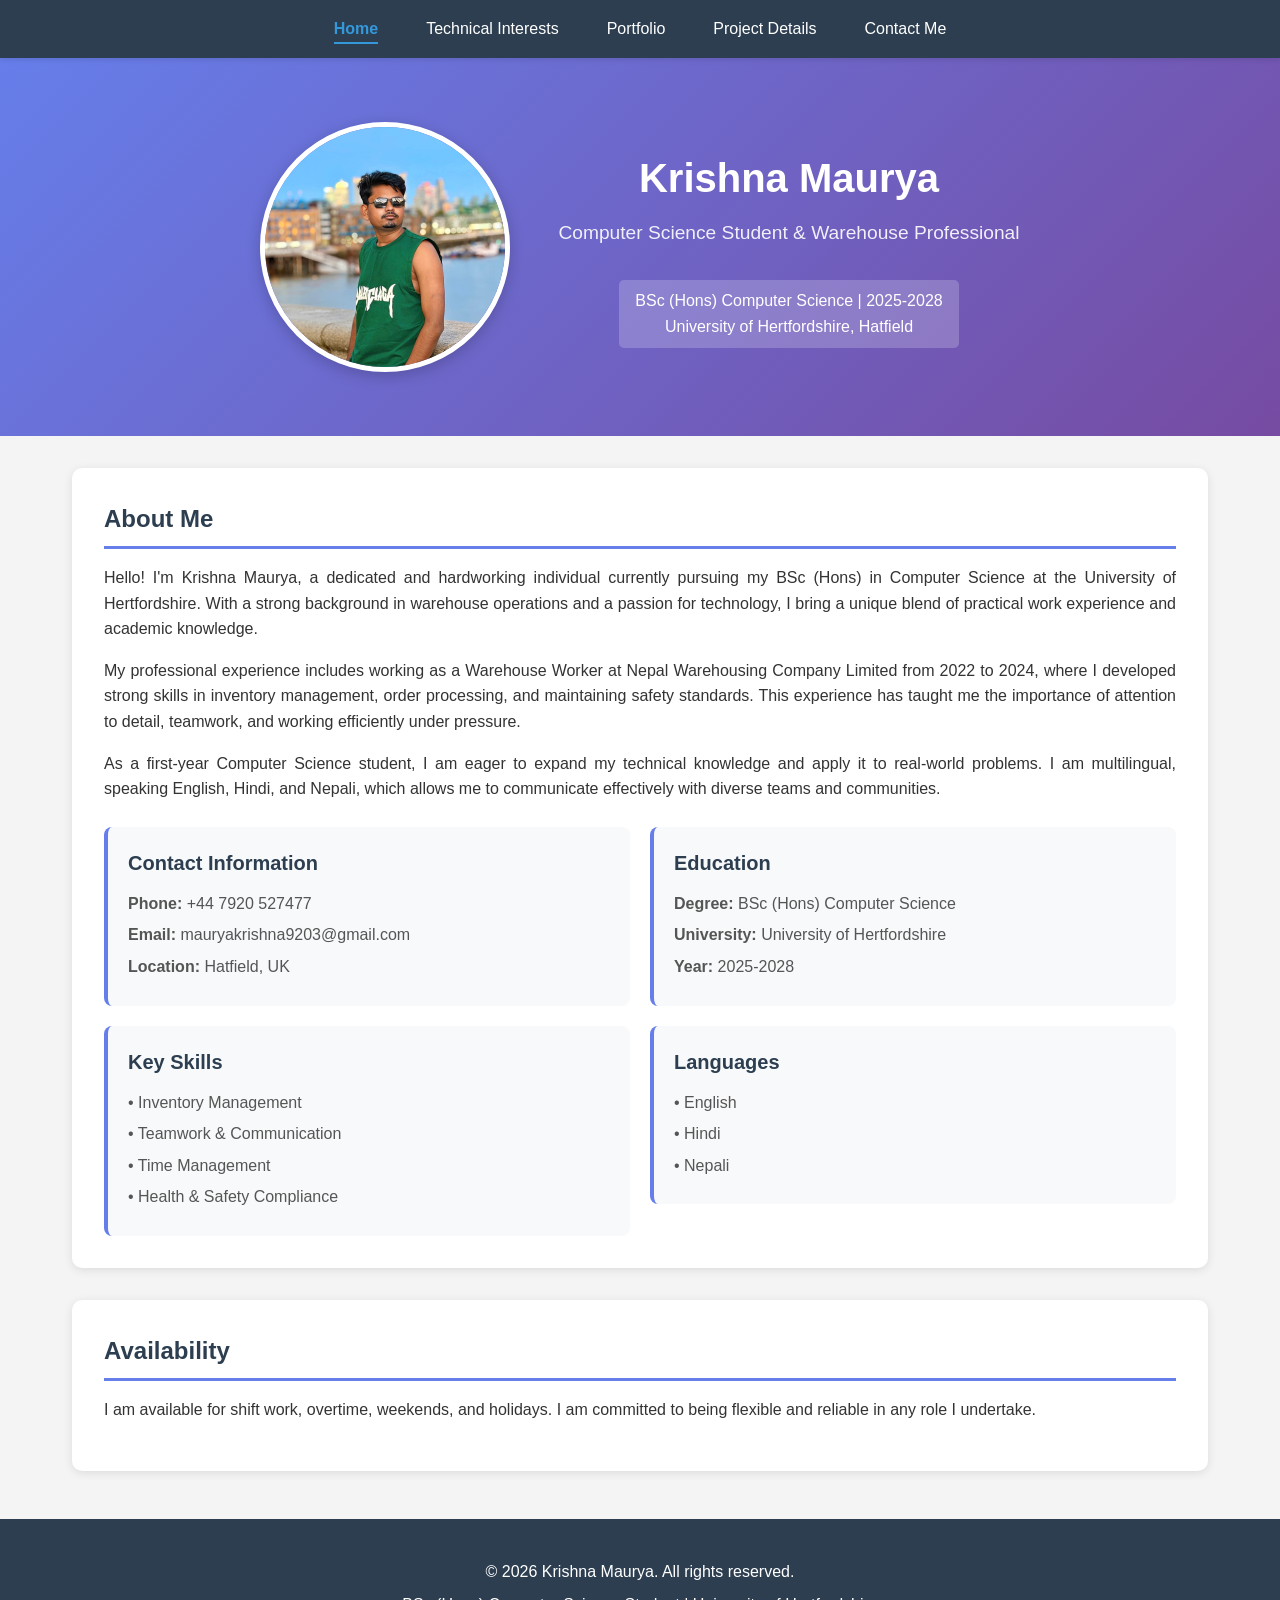
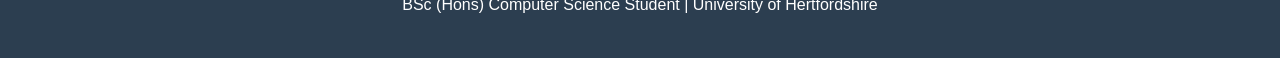
<file: index.html>
<!DOCTYPE html>
<html lang="en">
<head>
    <meta charset="UTF-8">
    <meta name="viewport" content="width=device-width, initial-scale=1.0">
    <meta name="description" content="Krishna Maurya - Personal Portfolio Website">
    <title>Krishna Maurya | Personal Portfolio</title>
    <link rel="stylesheet" href="css/style.css">
    
</head>
<body>
    <!-- Navigation -->
    <nav>
        <ul>
            <li><a href="index.html" class="active">Home</a></li>
            <li><a href="technical-interests.html">Technical Interests</a></li>
            <li><a href="portfolio.html">Portfolio</a></li>
            <li><a href="project-details.html">Project Details</a></li>
            <li><a href="contact.html">Contact Me</a></li>
        </ul>
    </nav>

    <!-- Hero Section -->
    <header>
        <div class="hero-content">
            <img src="img/me.jpeg" alt="Krishna Maurya" class="profile-photo">
            <div class="hero-text">
                <h1>Krishna Maurya</h1>
                <p class="subtitle">Computer Science Student & Warehouse Professional</p>
                <p class="degree-info">BSc (Hons) Computer Science | 2025-2028<br>University of Hertfordshire, Hatfield</p>
            </div>
        </div>
    </header>

    <!-- Main Content -->
    <main>
        <section class="about-section">
            <h2>About Me</h2>
            <p>
                Hello! I'm Krishna Maurya, a dedicated and hardworking individual currently pursuing my BSc (Hons) in Computer Science at the University of Hertfordshire. With a strong background in warehouse operations and a passion for technology, I bring a unique blend of practical work experience and academic knowledge.
            </p>
            <p>
                My professional experience includes working as a Warehouse Worker at Nepal Warehousing Company Limited from 2022 to 2024, where I developed strong skills in inventory management, order processing, and maintaining safety standards. This experience has taught me the importance of attention to detail, teamwork, and working efficiently under pressure.
            </p>
            <p>
                As a first-year Computer Science student, I am eager to expand my technical knowledge and apply it to real-world problems. I am multilingual, speaking English, Hindi, and Nepali, which allows me to communicate effectively with diverse teams and communities.
            </p>

            <div class="info-grid">
                <div class="info-card">
                    <h3>Contact Information</h3>
                    <p><strong>Phone:</strong> +44 7920 527477</p>
                    <p><strong>Email:</strong> mauryakrishna9203@gmail.com</p>
                    <p><strong>Location:</strong> Hatfield, UK</p>
                </div>

                <div class="info-card">
                    <h3>Education</h3>
                    <p><strong>Degree:</strong> BSc (Hons) Computer Science</p>
                    <p><strong>University:</strong> University of Hertfordshire</p>
                    <p><strong>Year:</strong> 2025-2028</p>
                </div>

                <div class="info-card">
                    <h3>Key Skills</h3>
                    <p>• Inventory Management</p>
                    <p>• Teamwork & Communication</p>
                    <p>• Time Management</p>
                    <p>• Health & Safety Compliance</p>
                </div>

                <div class="info-card">
                    <h3>Languages</h3>
                    <p>• English</p>
                    <p>• Hindi</p>
                    <p>• Nepali</p>
                </div>
            </div>
        </section>

        <section class="about-section">
            <h2>Availability</h2>
            <p>
                I am available for shift work, overtime, weekends, and holidays. I am committed to being flexible and reliable in any role I undertake.
            </p>
        </section>
    </main>

    <!-- Footer -->
    <footer>
        <p>&copy; 2026 Krishna Maurya. All rights reserved.</p>
        <p>BSc (Hons) Computer Science Student | University of Hertfordshire</p>
    </footer>
</body>
</html>
</file>
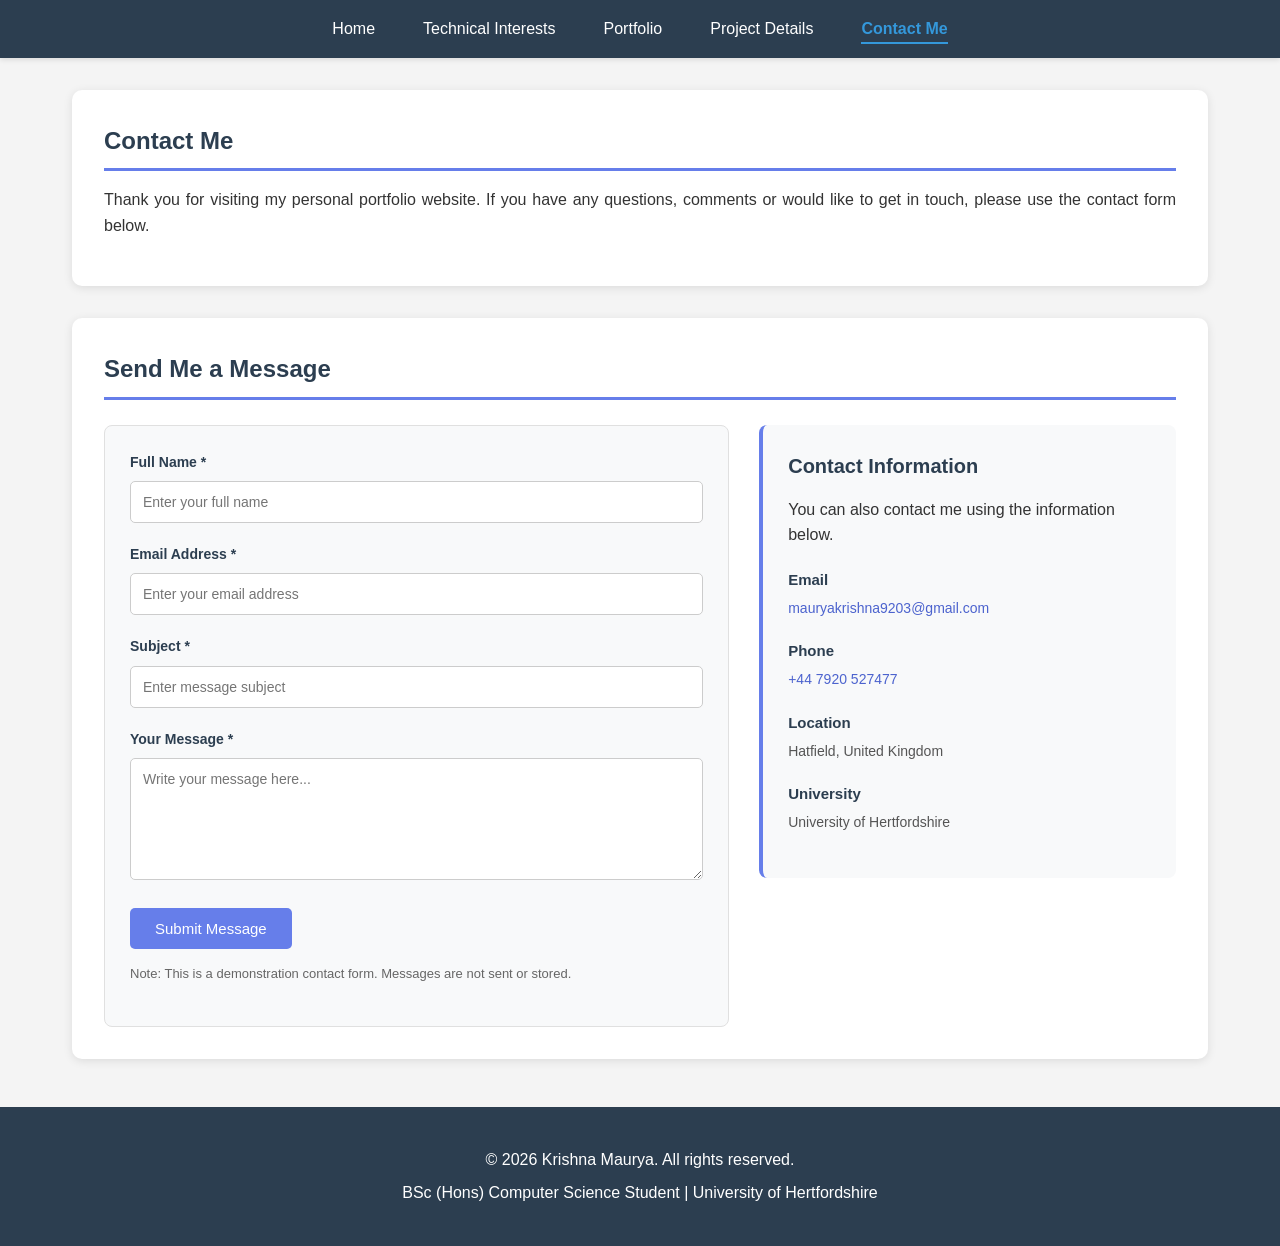
<file: contact.html>
<!DOCTYPE html>
<html lang="en">
<head>
    <meta charset="UTF-8">
    <meta name="viewport" content="width=device-width, initial-scale=1.0">
    <meta name="description" content="Krishna Maurya - Personal Portfolio Website">
    <title>Krishna Maurya | Personal Portfolio</title>
    <link rel="stylesheet" href="css/style.css">
    
</head>
<body>
    <!-- Navigation -->
    <nav>
        <ul>
            <li><a href="index.html" >Home</a></li>
            <li><a href="technical-interests.html" >Technical Interests</a></li>
            <li><a href="portfolio.html" >Portfolio</a></li>
            <li><a href="project-details.html" >Project Details</a></li>
            <li><a href="contact.html" class="active">Contact Me</a></li>
        </ul>
    </nav>

    <!-- Main Content -->
    <main>
        <!-- Contact Introduction -->
        <section class="about-section">
            <h2>Contact Me</h2>
            <p>
                Thank you for visiting my personal portfolio website.
                If you have any questions, comments or would like
                to get in touch, please use the contact form below.
            </p>
        </section>
        <!-- Contact Form Section -->
        <section class="about-section">
            <h2>Send Me a Message</h2>

            <div class="contact-container">

                <!-- Contact Form -->
                <div class="contact-form">
                    <form action="#" method="get">

                        <div class="form-group">
                            <label for="name">Full Name *</label>
                            <input type="text"
                                id="name"
                                name="name"
                                placeholder="Enter your full name"
                                autocomplete="name"
                                required>
                        </div>

                        <div class="form-group">
                            <label for="email">Email Address *</label>
                            <input type="email"
                                id="email"
                                name="email"
                                placeholder="Enter your email address"
                                autocomplete="email"
                                required>
                        </div>

                        <div class="form-group">
                            <label for="subject">Subject *</label>
                            <input type="text"
                                id="subject"
                                name="subject"
                                placeholder="Enter message subject"
                                required>
                        </div>

                        <div class="form-group">
                            <label for="message">Your Message *</label>
                            <textarea id="message"
                                    name="message"
                                    rows="6"
                                    placeholder="Write your message here..."
                                    required></textarea>
                        </div>

                        <button type="submit" class="submit-btn">
                            Submit Message
                        </button>

                        <p class="form-note">
                            Note: This is a demonstration contact form.
                            Messages are not sent or stored.
                        </p>

                    </form>
                </div>
                <!-- Contact Information -->
                <aside class="contact-info">
                    <h3>Contact Information</h3>

                    <p>
                        You can also contact me using the
                        information below.
                    </p>

                    <div class="contact-detail">
                        <h4>Email</h4>
                        <p>
                            <a href="mailto:mauryakrishna9203@gmail.com">
                                mauryakrishna9203@gmail.com
                            </a>
                        </p>
                    </div>

                    <div class="contact-detail">
                        <h4>Phone</h4>
                        <p>
                            <a href="tel:+447920527477">
                                +44 7920 527477
                            </a>
                        </p>
                    </div>

                    <div class="contact-detail">
                        <h4>Location</h4>
                        <p>Hatfield, United Kingdom</p>
                    </div>

                    <div class="contact-detail">
                        <h4>University</h4>
                        <p>University of Hertfordshire</p>
                    </div>
                </aside>

            </div>
        </section>

    </main>

    <!-- Footer -->
    <footer>
        <p>&copy; 2026 Krishna Maurya. All rights reserved.</p>
        <p>BSc (Hons) Computer Science Student | University of Hertfordshire</p>
    </footer>
</body>
</html>
</file>
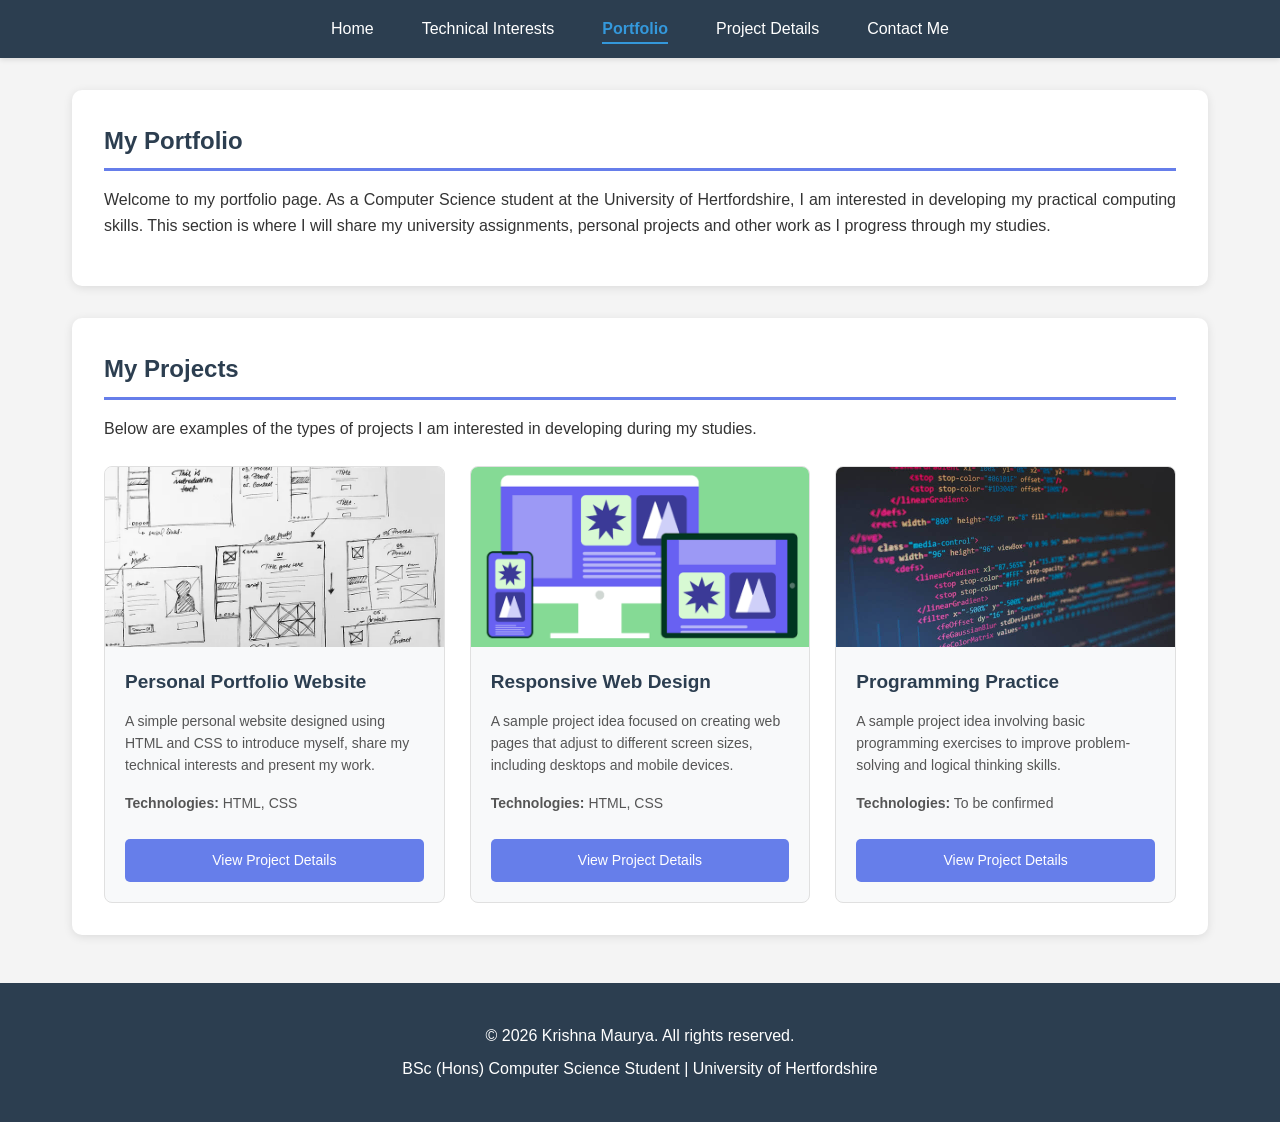
<file: portfolio.html>
<!DOCTYPE html>
<html lang="en">
<head>
    <meta charset="UTF-8">
    <meta name="viewport" content="width=device-width, initial-scale=1.0">
    <meta name="description" content="Krishna Maurya - Personal Portfolio Website">
    <title>Krishna Maurya | Personal Portfolio</title>
    <link rel="stylesheet" href="css/style.css">
    
</head>
<body>
    <!-- Navigation -->
    <nav>
        <ul>
            <li><a href="index.html" >Home</a></li>
            <li><a href="technical-interests.html" >Technical Interests</a></li>
            <li><a href="portfolio.html" class="active">Portfolio</a></li>
            <li><a href="project-details.html">Project Details</a></li>
            <li><a href="contact.html">Contact Me</a></li>
        </ul>
    </nav>
    <!-- Main Content -->
    <main>
        <!-- Portfolio Introduction -->
        <section class="about-section">
            <h2>My Portfolio</h2>
            <p>
                Welcome to my portfolio page. As a Computer Science
                student at the University of Hertfordshire, I am
                interested in developing my practical computing skills.
                This section is where I will share my university
                assignments, personal projects and other work as
                I progress through my studies.
            </p>
        </section>
        <!-- Projects Section -->
        <section class="about-section">
            <h2>My Projects</h2>

            <p>
                Below are examples of the types of projects I am
                interested in developing during my studies.
            </p>

            <div class="portfolio-grid">

                <!-- Project 1 -->
                <article class="project-card">
                    <img src="img/portfolio.webp"
                        alt="Preview of a personal portfolio website">

                    <div class="project-info">
                        <h3>Personal Portfolio Website</h3>

                        <p>
                            A simple personal website designed using
                            HTML and CSS to introduce myself, share
                            my technical interests and present my work.
                        </p>

                        <p><strong>Technologies:</strong> HTML, CSS</p>

                        <a href="project-details.html#portfolio-website"
                        class="project-btn">
                            View Project Details
                        </a>
                    </div>
                </article>

                <!-- Project 2: Sample -->
                <article class="project-card">
                    <img src="img/responsive.png"
                        alt="Example of a responsive website layout">

                    <div class="project-info">
                        <h3>Responsive Web Design</h3>

                        <p>
                            A sample project idea focused on creating
                            web pages that adjust to different screen
                            sizes, including desktops and mobile devices.
                        </p>

                        <p><strong>Technologies:</strong> HTML, CSS</p>

                        <a href="project-details.html#responsive-design"
                        class="project-btn">
                            View Project Details
                        </a>
                    </div>
                </article>

                <!-- Project 3: Sample -->
                <article class="project-card">
                    <img src="img/programming.jfif"
                        alt="Computer screen showing programming code">

                    <div class="project-info">
                        <h3>Programming Practice</h3>

                        <p>
                            A sample project idea involving basic
                            programming exercises to improve
                            problem-solving and logical thinking skills.
                        </p>

                        <p><strong>Technologies:</strong> To be confirmed</p>

                        <a href="project-details.html#programming"
                        class="project-btn">
                            View Project Details
                        </a>
                    </div>
                </article>

            </div>
        </section>

    </main>


    <!-- Footer -->
    <footer>
        <p>&copy; 2026 Krishna Maurya. All rights reserved.</p>
        <p>BSc (Hons) Computer Science Student | University of Hertfordshire</p>
    </footer>
</body>
</html>
</file>
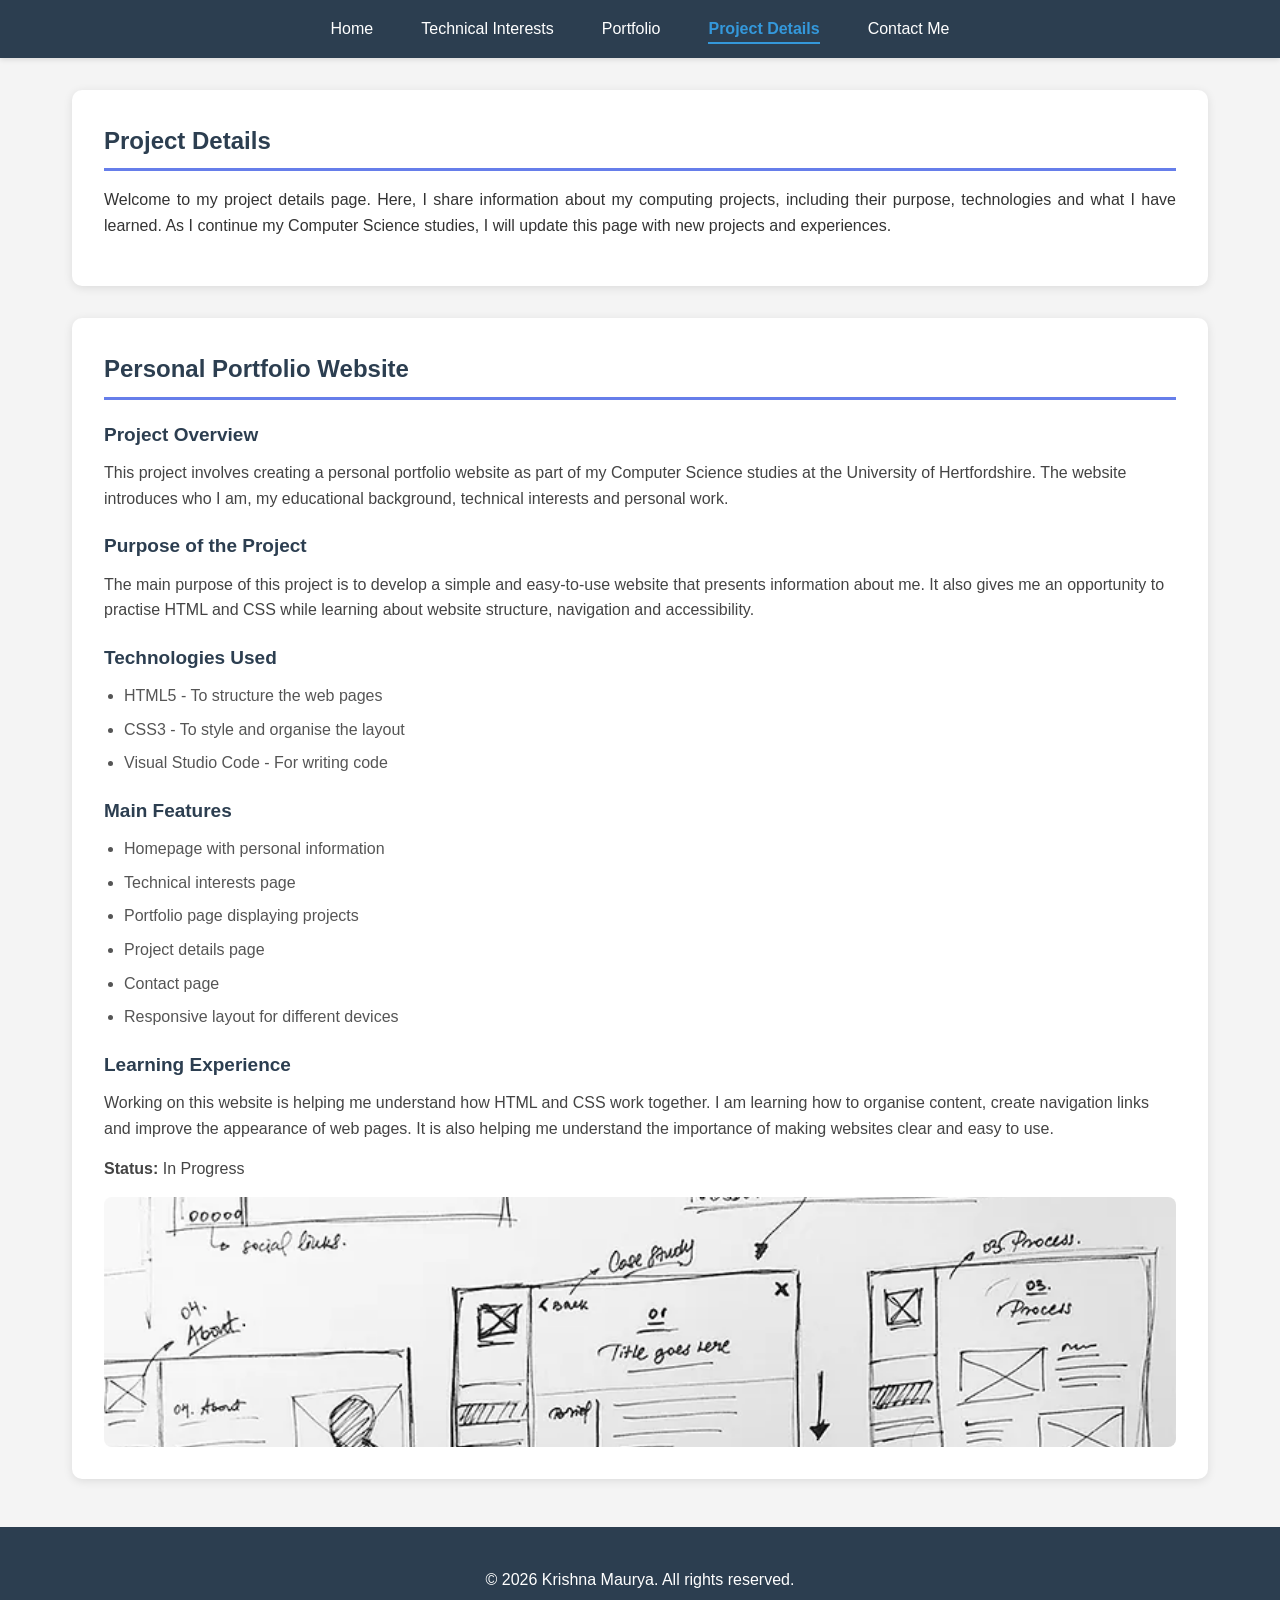
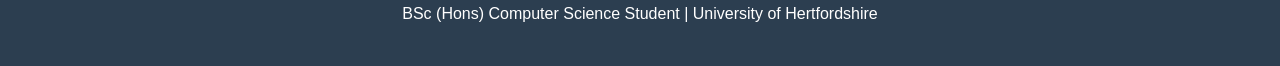
<file: project-details.html>
<!DOCTYPE html>
<html lang="en">
<head>
    <meta charset="UTF-8">
    <meta name="viewport" content="width=device-width, initial-scale=1.0">
    <meta name="description" content="Krishna Maurya - Personal Portfolio Website">
    <title>Krishna Maurya | Personal Portfolio</title>
    <link rel="stylesheet" href="css/style.css">
    
</head>
<body>
    <!-- Navigation -->
    <nav>
        <ul>
            <li><a href="index.html" >Home</a></li>
            <li><a href="technical-interests.html" >Technical Interests</a></li>
            <li><a href="portfolio.html" >Portfolio</a></li>
            <li><a href="project-details.html" class="active">Project Details</a></li>
            <li><a href="contact.html">Contact Me</a></li>
        </ul>
    </nav>
    <!-- Main Content -->
    <main>
        <!-- Page Introduction -->
        <section class="about-section">
            <h2>Project Details</h2>
            <p>
                Welcome to my project details page. Here, I share
                information about my computing projects, including
                their purpose, technologies and what I have learned.
                As I continue my Computer Science studies, I will
                update this page with new projects and experiences.
            </p>
        </section>
        <!-- Project 1: Personal Portfolio -->
        <section class="about-section" id="portfolio-website">
            <h2>Personal Portfolio Website</h2>

            <div class="project-details-content">

                <div class="project-details-text">
                    <h3>Project Overview</h3>
                    <p>
                        This project involves creating a personal
                        portfolio website as part of my Computer
                        Science studies at the University of
                        Hertfordshire. The website introduces
                        who I am, my educational background,
                        technical interests and personal work.
                    </p>

                    <h3>Purpose of the Project</h3>
                    <p>
                        The main purpose of this project is to
                        develop a simple and easy-to-use website
                        that presents information about me.
                        It also gives me an opportunity to practise
                        HTML and CSS while learning about website
                        structure, navigation and accessibility.
                    </p>

                    <h3>Technologies Used</h3>
                    <ul>
                        <li>HTML5 - To structure the web pages</li>
                        <li>CSS3 - To style and organise the layout</li>
                        <li>Visual Studio Code - For writing code</li>
                    </ul>

                    <h3>Main Features</h3>
                    <ul>
                        <li>Homepage with personal information</li>
                        <li>Technical interests page</li>
                        <li>Portfolio page displaying projects</li>
                        <li>Project details page</li>
                        <li>Contact page</li>
                        <li>Responsive layout for different devices</li>
                    </ul>

                    <h3>Learning Experience</h3>
                    <p>
                        Working on this website is helping me
                        understand how HTML and CSS work together.
                        I am learning how to organise content,
                        create navigation links and improve the
                        appearance of web pages. It is also helping
                        me understand the importance of making
                        websites clear and easy to use.
                    </p>
                    <p><strong>Status:</strong> In Progress</p>
                <div class="project-details-image">
                    <img src="img/portfolio.webp"
                        alt="Preview of Krishna Maurya's personal portfolio website">
                </div>

            </div>
        </section>
    </main>
    <!-- Footer -->
    <footer>
        <p>&copy; 2026 Krishna Maurya. All rights reserved.</p>
        <p>BSc (Hons) Computer Science Student | University of Hertfordshire</p>
    </footer>
</body>
</html>
</file>
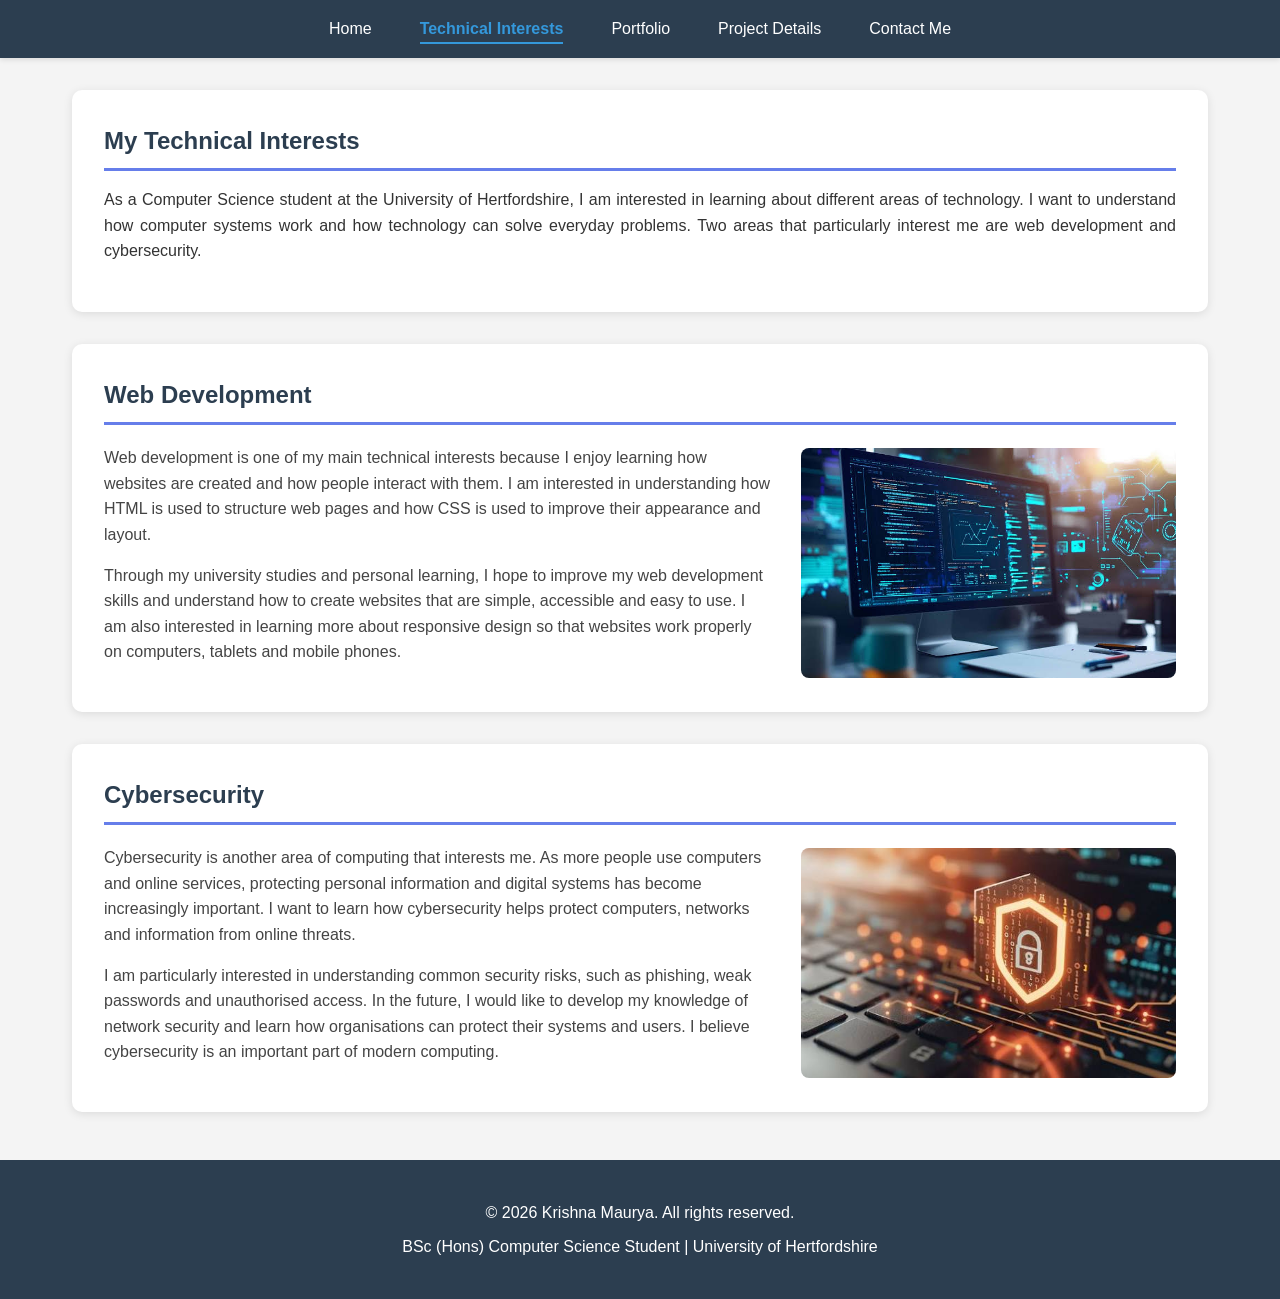
<file: technical-interests.html>
<!DOCTYPE html>
<html lang="en">
<head>
    <meta charset="UTF-8">
    <meta name="viewport" content="width=device-width, initial-scale=1.0">
    <meta name="description" content="Krishna Maurya - Personal Portfolio Website">
    <title>Krishna Maurya | Personal Portfolio</title>
    <link rel="stylesheet" href="css/style.css">
    
</head>
<body>
    <!-- Navigation -->
    <nav>
        <ul>
            <li><a href="index.html" >Home</a></li>
            <li><a href="technical-interests.html" class="active">Technical Interests</a></li>
            <li><a href="portfolio.html">Portfolio</a></li>
            <li><a href="project-details.html">Project Details</a></li>
            <li><a href="contact.html">Contact Me</a></li>
        </ul>
    </nav>
    <!-- Main Content -->
    <main>
        <section class="about-section">
            <h2>My Technical Interests</h2>
            <p>
                As a Computer Science student at the University of
                Hertfordshire, I am interested in learning about different
                areas of technology. I want to understand how computer
                systems work and how technology can solve everyday problems.
                Two areas that particularly interest me are web development
                and cybersecurity.
            </p>
        </section>

        <!-- Web Development -->
        <section class="about-section">
            <h2>Web Development</h2>

            <div class="interest-content">
                <div class="interest-text">
                    <p>
                        Web development is one of my main technical interests
                        because I enjoy learning how websites are created
                        and how people interact with them. I am interested
                        in understanding how HTML is used to structure
                        web pages and how CSS is used to improve their
                        appearance and layout.
                    </p>

                    <p>
                        Through my university studies and personal learning,
                        I hope to improve my web development skills and
                        understand how to create websites that are simple,
                        accessible and easy to use. I am also interested
                        in learning more about responsive design so that
                        websites work properly on computers, tablets
                        and mobile phones.
                    </p>
                </div>

                <div class="interest-image">
                    <img src="img/web.jfif"
                        alt="Computer screen displaying website development code">
                </div>
            </div>
        </section>

        <!-- Cybersecurity -->
        <section class="about-section">
            <h2>Cybersecurity</h2>

            <div class="interest-content">
                <div class="interest-text">
                    <p>
                        Cybersecurity is another area of computing that
                        interests me. As more people use computers and
                        online services, protecting personal information
                        and digital systems has become increasingly
                        important. I want to learn how cybersecurity
                        helps protect computers, networks and information
                        from online threats.
                    </p>

                    <p>
                        I am particularly interested in understanding
                        common security risks, such as phishing,
                        weak passwords and unauthorised access.
                        In the future, I would like to develop my
                        knowledge of network security and learn
                        how organisations can protect their systems
                        and users. I believe cybersecurity is an
                        important part of modern computing.
                    </p>
                </div>

                <div class="interest-image">
                    <img src="img/cyber.jfif"
                        alt="Computer displaying a digital security lock">
                </div>
            </div>
        </section>
    </main>

    <!-- Footer -->
    <footer>
        <p>&copy; 2026 Krishna Maurya. All rights reserved.</p>
        <p>BSc (Hons) Computer Science Student | University of Hertfordshire</p>
    </footer>
</body>
</html>
</file>
<file: css/style.css>
* {
    margin: 0;
    padding: 0;
    box-sizing: border-box;
}

body {
    font-family: 'Segoe UI', Tahoma, Geneva, Verdana, sans-serif;
    line-height: 1.6;
    color: #333;
    background-color: #f4f4f4;
}

/* Navigation */
nav {
    background-color: #2c3e50;
    padding: 1rem 0;
    position: sticky;
    top: 0;
    z-index: 1000;
    box-shadow: 0 2px 5px rgba(0,0,0,0.1);
}

nav ul {
    list-style: none;
    display: flex;
    justify-content: center;
    align-items: center;
    flex-wrap: wrap;
}

nav ul li {
    margin: 0 1.5rem;
}

nav ul li a {
    color: white;
    text-decoration: none;
    font-weight: 500;
    transition: color 0.3s ease;
}

nav ul li a:hover,
nav ul li a.active {
    color: #3498db;
}

nav ul li a.active {
    font-weight: 600;
    border-bottom: 2px solid #3498db;
    padding-bottom: 5px;
}

/* Header/Hero Section */
header {
    background: linear-gradient(135deg, #667eea 0%, #764ba2 100%);
    color: white;
    padding: 4rem 2rem;
    text-align: center;
}

.hero-content {
    max-width: 1200px;
    margin: 0 auto;
    display: flex;
    align-items: center;
    justify-content: center;
    gap: 3rem;
    flex-wrap: wrap;
}

.profile-photo {
    width: 250px;
    height: 250px;
    border-radius: 50%;
    object-fit: cover;
    border: 5px solid white;
    box-shadow: 0 4px 15px rgba(0,0,0,0.2);
}

.hero-text h1 {
    font-size: 2.5rem;
    margin-bottom: 0.5rem;
}

.hero-text .subtitle {
    font-size: 1.2rem;
    margin-bottom: 1rem;
    opacity: 0.9;
}

.hero-text .degree-info {
    font-size: 1rem;
    background-color: rgba(255,255,255,0.2);
    padding: 0.5rem 1rem;
    border-radius: 5px;
    display: inline-block;
    margin-top: 1rem;
}

/* Main Content */
main {
    max-width: 1200px;
    margin: 2rem auto;
    padding: 0 2rem;
}

.about-section {
    background-color: white;
    padding: 2rem;
    border-radius: 10px;
    box-shadow: 0 2px 10px rgba(0,0,0,0.1);
    margin-bottom: 2rem;
}

.about-section h2 {
    color: #2c3e50;
    margin-bottom: 1rem;
    border-bottom: 3px solid #667eea;
    padding-bottom: 0.5rem;
}

.about-section p {
    margin-bottom: 1rem;
    text-align: justify;
}

.info-grid {
    display: grid;
    grid-template-columns: repeat(2, 1fr);
    gap: 20px;
    margin-top: 25px;
    align-items: start;
}

.info-card {
    background-color: #f8f9fa;
    padding: 20px;
    border-radius: 8px;
    border-left: 4px solid #667eea;
}

.info-card h3 {
    color: #2c3e50;
    font-size: 20px;
    margin-bottom: 12px;
}

.info-card p {
    color: #555;
    margin-bottom: 6px;
    text-align: left;
    line-height: 1.6;
    overflow-wrap: anywhere;
}

/* Technical Interests Page */
.interest-content {
    display: flex;
    align-items: center;
    gap: 30px;
    margin-top: 20px;
}

.interest-text {
    flex: 1;
}

.interest-text p {
    margin-bottom: 15px;
    text-align: left;
    color: #444;
}

.interest-image {
    flex: 0 0 35%;
}

.interest-image img {
    width: 100%;
    height: 230px;
    object-fit: cover;
    border-radius: 8px;
    display: block;
}

/* Portfolio Page */
.portfolio-grid {
    display: grid;
    grid-template-columns: repeat(3, 1fr);
    gap: 25px;
    margin-top: 25px;
}

/* Project Cards */
.project-card {
    background-color: #f8f9fa;
    border: 1px solid #e0e0e0;
    border-radius: 8px;
    overflow: hidden;
    display: flex;
    flex-direction: column;
}

.project-card img {
    width: 100%;
    height: 180px;
    object-fit: cover;
    display: block;
}

.project-info {
    padding: 20px;
    display: flex;
    flex-direction: column;
    flex: 1;
}

.project-info h3 {
    color: #2c3e50;
    font-size: 19px;
    margin-bottom: 12px;
}

.project-info p {
    color: #555;
    font-size: 14px;
    line-height: 1.6;
    margin-bottom: 15px;
    text-align: left;
}

/* Project Details Button */
.project-btn {
    display: inline-block;
    background-color: #667eea;
    color: white;
    padding: 10px 16px;
    border-radius: 5px;
    text-decoration: none;
    font-size: 14px;
    text-align: center;
    margin-top: auto;
}

.project-btn:hover {
    background-color: #4c63ce;
}

/* Project Details Page */
.project-details-content {
    display: flex;
    align-items: flex-start;
    gap: 30px;
    margin-top: 20px;
}

.project-details-text {
    flex: 1;
    min-width: 0;
}

.project-details-text h3 {
    color: #2c3e50;
    font-size: 19px;
    margin-top: 20px;
    margin-bottom: 10px;
}

.project-details-text h3:first-child {
    margin-top: 0;
}

.project-details-text p {
    color: #444;
    margin-bottom: 15px;
    text-align: left;
}

.project-details-text ul {
    margin-left: 20px;
    margin-bottom: 20px;
}

.project-details-text li {
    margin-bottom: 8px;
    color: #555;
}

.project-details-image {
    flex: 0 0 35%;
}

.project-details-image img {
    width: 100%;
    height: 250px;
    object-fit: cover;
    border-radius: 8px;
    display: block;
}

/* Back to Portfolio Button */
.project-btn {
    display: inline-block;
    background-color: #667eea;
    color: white;
    padding: 10px 18px;
    border-radius: 5px;
    text-decoration: none;
    font-size: 14px;
    margin-top: 10px;
}

.project-btn:hover {
    background-color: #4c63ce;
}

/* Contact Page */
.contact-container {
    display: grid;
    grid-template-columns: 1.5fr 1fr;
    gap: 30px;
    margin-top: 25px;
    align-items: start;
}

/* Contact Form */
.contact-form {
    background-color: #f8f9fa;
    padding: 25px;
    border-radius: 8px;
    border: 1px solid #e0e0e0;
}

.form-group {
    margin-bottom: 20px;
}

.form-group label {
    display: block;
    font-weight: 600;
    color: #2c3e50;
    margin-bottom: 8px;
    font-size: 14px;
}

.form-group input,
.form-group textarea {
    width: 100%;
    padding: 12px;
    border: 1px solid #ccc;
    border-radius: 5px;
    font-family: inherit;
    font-size: 14px;
    background-color: white;
    color: #333;
}

.form-group textarea {
    resize: vertical;
    min-height: 120px;
}

/* Input Focus */
.form-group input:focus,
.form-group textarea:focus {
    outline: 2px solid #667eea;
    outline-offset: 1px;
    border-color: #667eea;
}

/* Submit Button */
.submit-btn {
    background-color: #667eea;
    color: white;
    padding: 12px 25px;
    border: none;
    border-radius: 5px;
    font-size: 15px;
    font-family: inherit;
    cursor: pointer;
}

.submit-btn:hover {
    background-color: #4c63ce;
}

.submit-btn:focus-visible {
    outline: 3px solid #2c3e50;
    outline-offset: 3px;
}

.form-note {
    font-size: 13px;
    color: #666;
    margin-top: 15px;
    text-align: left !important;
}

/* Contact Information */
.contact-info {
    background-color: #f8f9fa;
    padding: 25px;
    border-radius: 8px;
    border-left: 4px solid #667eea;
}

.contact-info h3 {
    color: #2c3e50;
    margin-bottom: 15px;
    font-size: 20px;
}

.contact-info > p {
    margin-bottom: 20px;
    text-align: left;
}

.contact-detail {
    margin-bottom: 20px;
}

.contact-detail h4 {
    color: #2c3e50;
    font-size: 15px;
    margin-bottom: 5px;
}

.contact-detail p {
    color: #555;
    font-size: 14px;
    margin: 0;
    text-align: left;
    overflow-wrap: anywhere;
}

.contact-detail a {
    color: #4c63ce;
    text-decoration: none;
}

.contact-detail a:hover {
    text-decoration: underline;
}


/* Footer */
footer {
    background-color: #2c3e50;
    color: white;
    text-align: center;
    padding: 2rem;
    margin-top: 3rem;
}

footer p {
    margin: 0.5rem 0;
}
</file>
